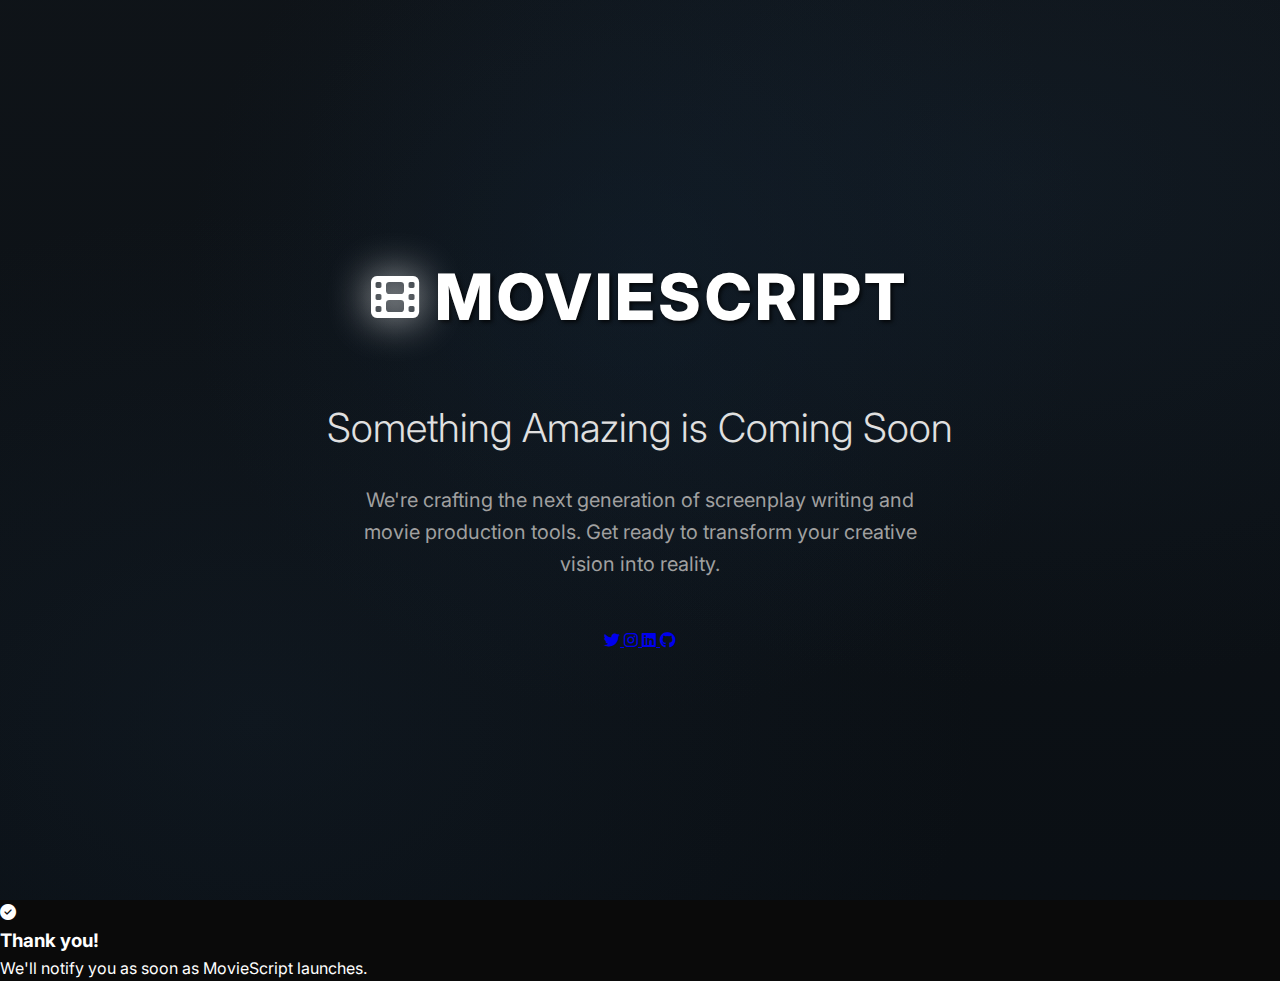
<file: index.html>
<!DOCTYPE html>
<html lang="en">
<head>
    <meta charset="UTF-8">
    <meta name="viewport" content="width=device-width, initial-scale=1.0">
    <meta name="description" content="MovieScript - Coming Soon. The future of screenplay writing and movie production tools.">
    <title>MovieScript - Coming Soon</title>
    <link rel="stylesheet" href="styles.css">
    <link href="https://fonts.googleapis.com/css2?family=Inter:wght@300;400;500;600;700&display=swap" rel="stylesheet">
    <link href="https://cdnjs.cloudflare.com/ajax/libs/font-awesome/6.4.0/css/all.min.css" rel="stylesheet">
</head>
<body>
    <div class="container">
        <div class="content">
            <!-- Logo/Brand -->
            <div class="logo">
                <i class="fas fa-film"></i>
                <h1>MovieScript</h1>
            </div>
            
            <!-- Main Content -->
            <div class="main-content">
                <h2 class="subtitle">Something Amazing is Coming Soon</h2>
                <p class="description">
                    We're crafting the next generation of screenplay writing and movie production tools. 
                    Get ready to transform your creative vision into reality.
                </p>
                
            </div>
            
            <!-- Social Links -->
            <div class="social-links">
                <a href="#" class="social-link" aria-label="Twitter">
                    <i class="fab fa-twitter"></i>
                </a>
                <a href="#" class="social-link" aria-label="Instagram">
                    <i class="fab fa-instagram"></i>
                </a>
                <a href="#" class="social-link" aria-label="LinkedIn">
                    <i class="fab fa-linkedin"></i>
                </a>
                <a href="#" class="social-link" aria-label="GitHub">
                    <i class="fab fa-github"></i>
                </a>
            </div>
        </div>
        
        <!-- Background Animation -->
        <div class="background-animation">
            <div class="floating-element" style="--delay: 0s; --duration: 20s;"></div>
            <div class="floating-element" style="--delay: 5s; --duration: 25s;"></div>
            <div class="floating-element" style="--delay: 10s; --duration: 30s;"></div>
            <div class="floating-element" style="--delay: 15s; --duration: 22s;"></div>
        </div>
    </div>
    
    <!-- Success Message -->
    <div class="success-message" id="successMessage">
        <div class="success-content">
            <i class="fas fa-check-circle"></i>
            <h3>Thank you!</h3>
            <p>We'll notify you as soon as MovieScript launches.</p>
        </div>
    </div>
    
    <script src="script.js"></script>
</body>
</html>
</file>
<file: styles.css>
* {
    margin: 0;
    padding: 0;
    box-sizing: border-box;
}

body {
    font-family: 'Inter', -apple-system, BlinkMacSystemFont, 'Segoe UI', Roboto, sans-serif;
    background: #0a0a0a;
    color: #ffffff;
    line-height: 1.6;
    overflow-x: hidden;
}

/* Container and Layout */
.container {
    min-height: 100vh;
    display: flex;
    align-items: center;
    justify-content: center;
    padding: 2rem;
    position: relative;
    background: 
        radial-gradient(ellipse at 50% 30%, rgba(20, 40, 60, 0.3) 0%, transparent 50%),
        radial-gradient(ellipse at 20% 80%, rgba(30, 50, 70, 0.2) 0%, transparent 50%),
        radial-gradient(ellipse at 80% 20%, rgba(25, 45, 65, 0.25) 0%, transparent 50%),
        linear-gradient(180deg, rgba(15, 20, 25, 0.95) 0%, rgba(10, 15, 20, 0.98) 100%);
}

.content {
    text-align: center;
    max-width: 800px;
    width: 100%;
    z-index: 2;
    position: relative;
    animation: fadeInUp 1s ease-out;
}

/* Logo and Branding */
.logo {
    display: flex;
    align-items: center;
    justify-content: center;
    gap: 1rem;
    margin-bottom: 3rem;
}

.logo i {
    font-size: 3rem;
    color: #ffffff;
    filter: drop-shadow(0 0 20px #ffffff);
}

.logo h1 {
    font-size: 4rem;
    font-weight: 800;
    color: #ffffff;
    letter-spacing: 0.05em;
    text-transform: uppercase;
    text-shadow: 2px 2px 4px rgba(0, 0, 0, 0.8);
}

/* Main Content */
.main-content {
    margin-bottom: 1rem;
}

.tagline h2 {
    font-size: 1.5rem;
    color: #ffffff;
    margin-bottom: 2rem;
    font-weight: 600;
    animation: fadeInUp 1s ease-out 0.2s both;
}

.subtitle {
    font-size: 2.5rem;
    font-weight: 300;
    margin-bottom: 1.5rem;
    color: #e0e0e0;
    animation: fadeInUp 1s ease-out 0.4s both;
}

.description {
    font-size: 1.25rem;
    color: #a0a0a0;
    margin-bottom: 3rem;
    max-width: 600px;
    margin-left: auto;
    margin-right: auto;
    animation: fadeInUp 1s ease-out 0.6s both;
}

/* Animations */
@keyframes fadeInUp {
    from {
        opacity: 0;
        transform: translateY(20px);
    }
    to {
        opacity: 1;
        transform: translateY(0);
    }
}

@keyframes fadeInDown {
    from {
        opacity: 0;
        transform: translateY(-20px);
    }
    to {
        opacity: 1;
        transform: translateY(0);
    }
}

/* Footer */
.footer {
    position: absolute;
    bottom: 1rem;
    width: 100%;
    text-align: center;
    font-size: 0.875rem;
    color: #555555;
    animation: fadeInUp 1s ease-out 0.8s both;
}
.footer p {
    margin: 0;
}
.footer a {
    color: #ff0080;
    text-decoration: none;
}
.footer a:hover {
    text-decoration: underline;
}

/* Responsive Design */
@media (max-width: 768px) {
    .logo h1 {
        font-size: 2.5rem;
    }
    .subtitle {
        font-size: 2rem;
    }
    .description {
        font-size: 1rem;
        padding: 0 1rem;
    }
}
@media (max-width: 480px) {
    .logo h1 {
        font-size: 2rem;
    }
    .subtitle {
        font-size: 1.5rem;
    }
    .description {
        font-size: 0.875rem;
        padding: 0 1rem;
    }
}
</file>
